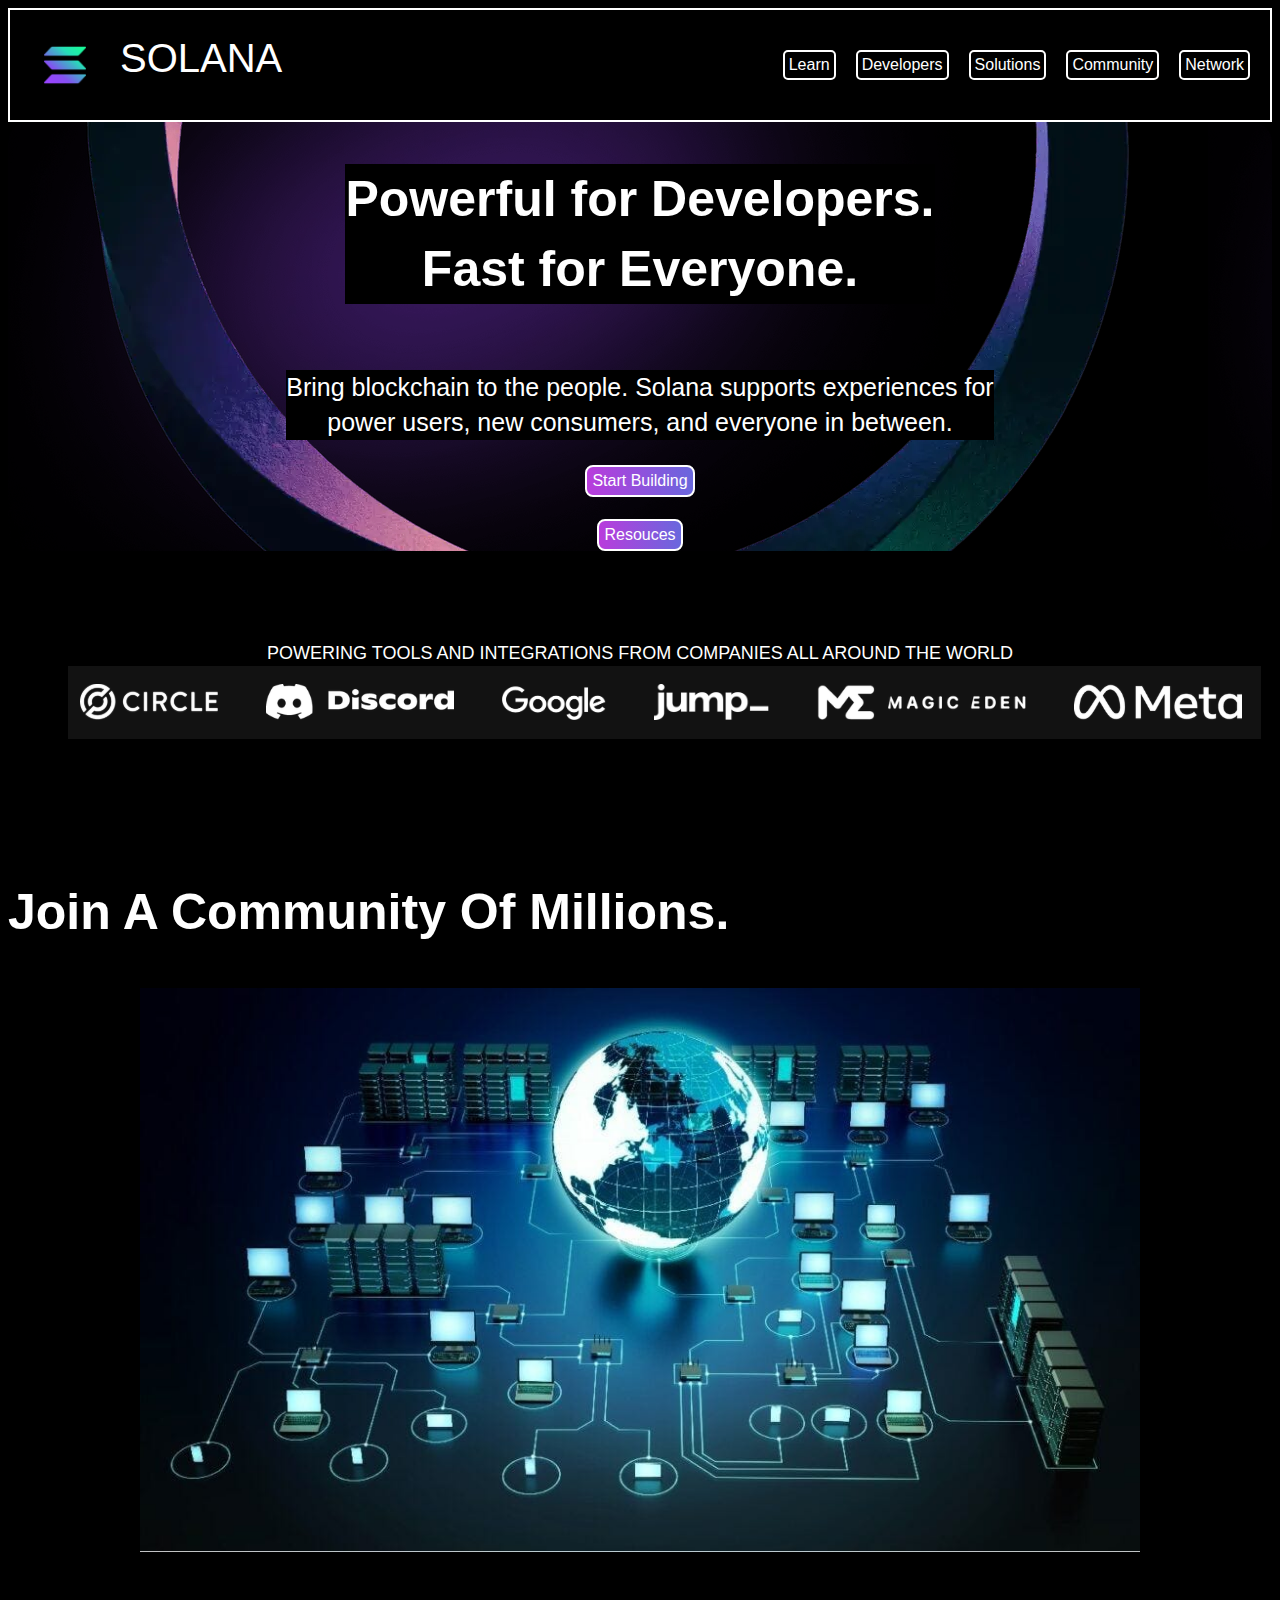
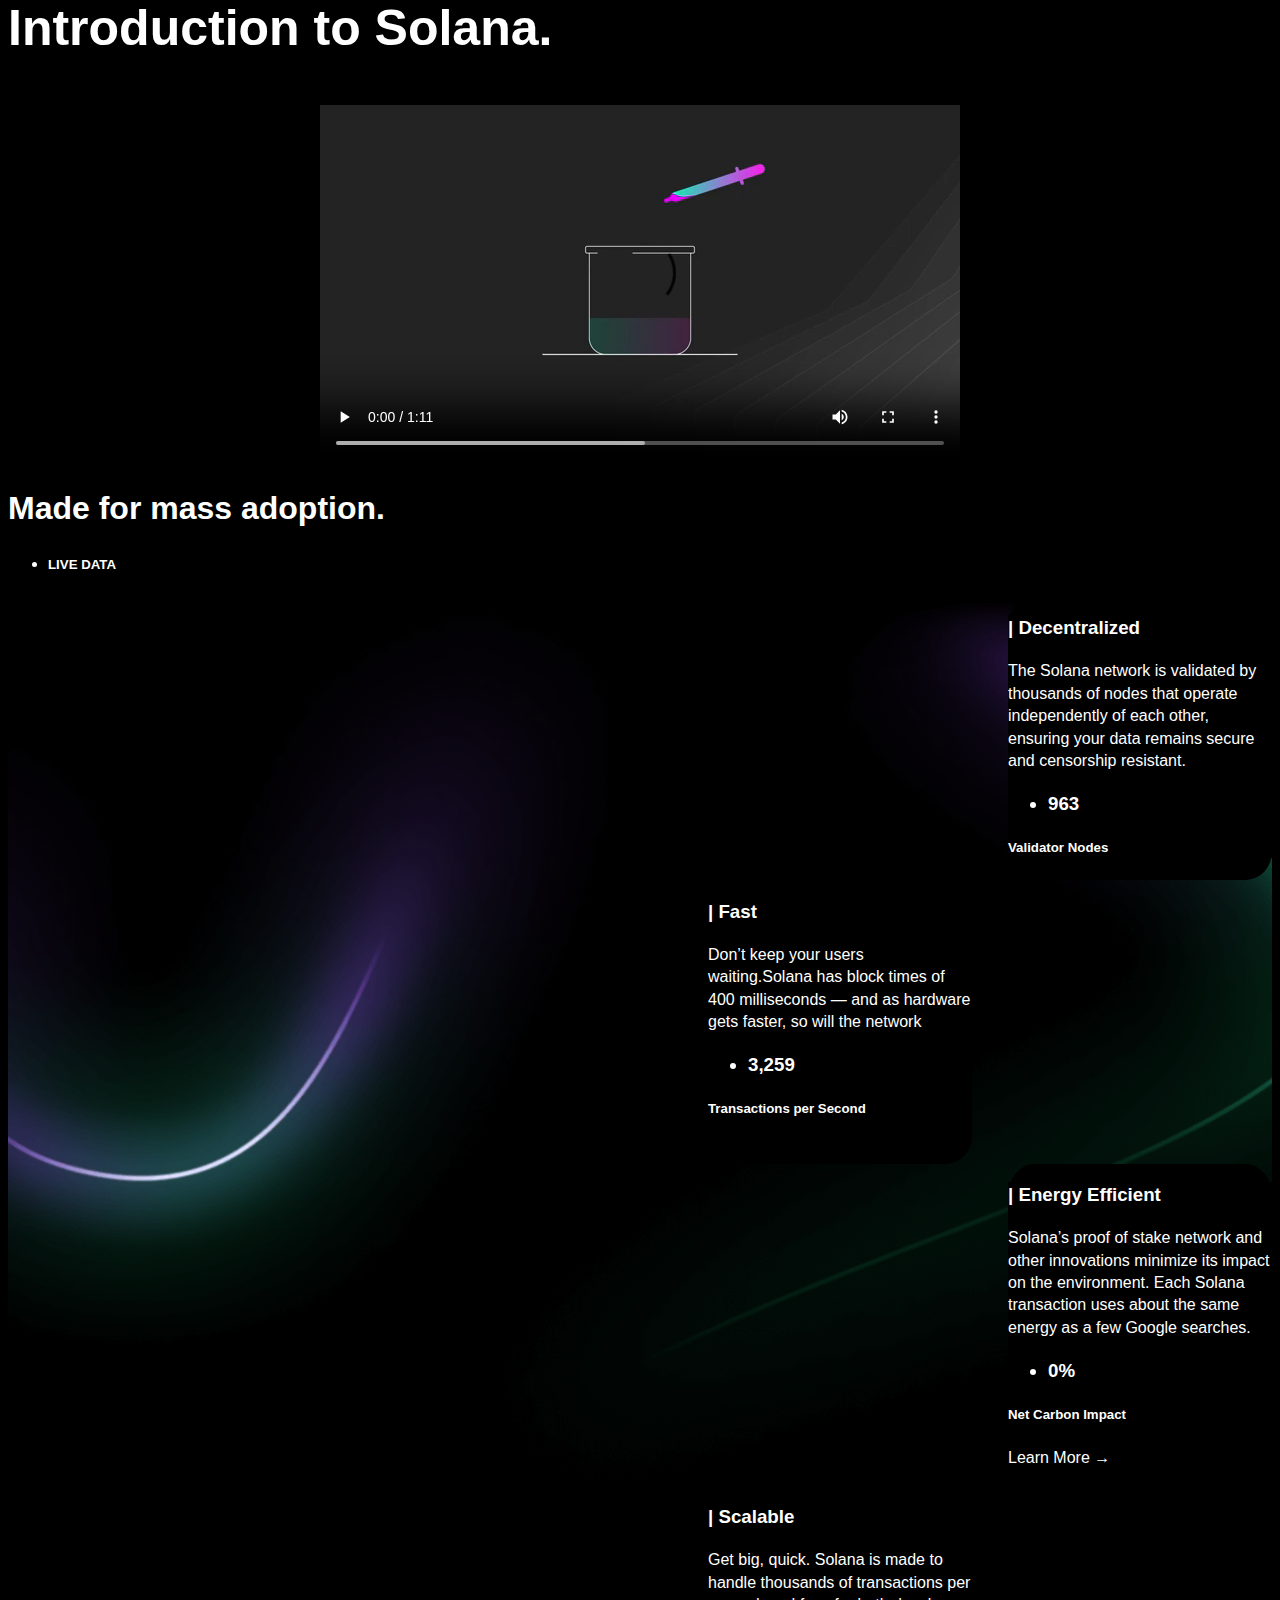
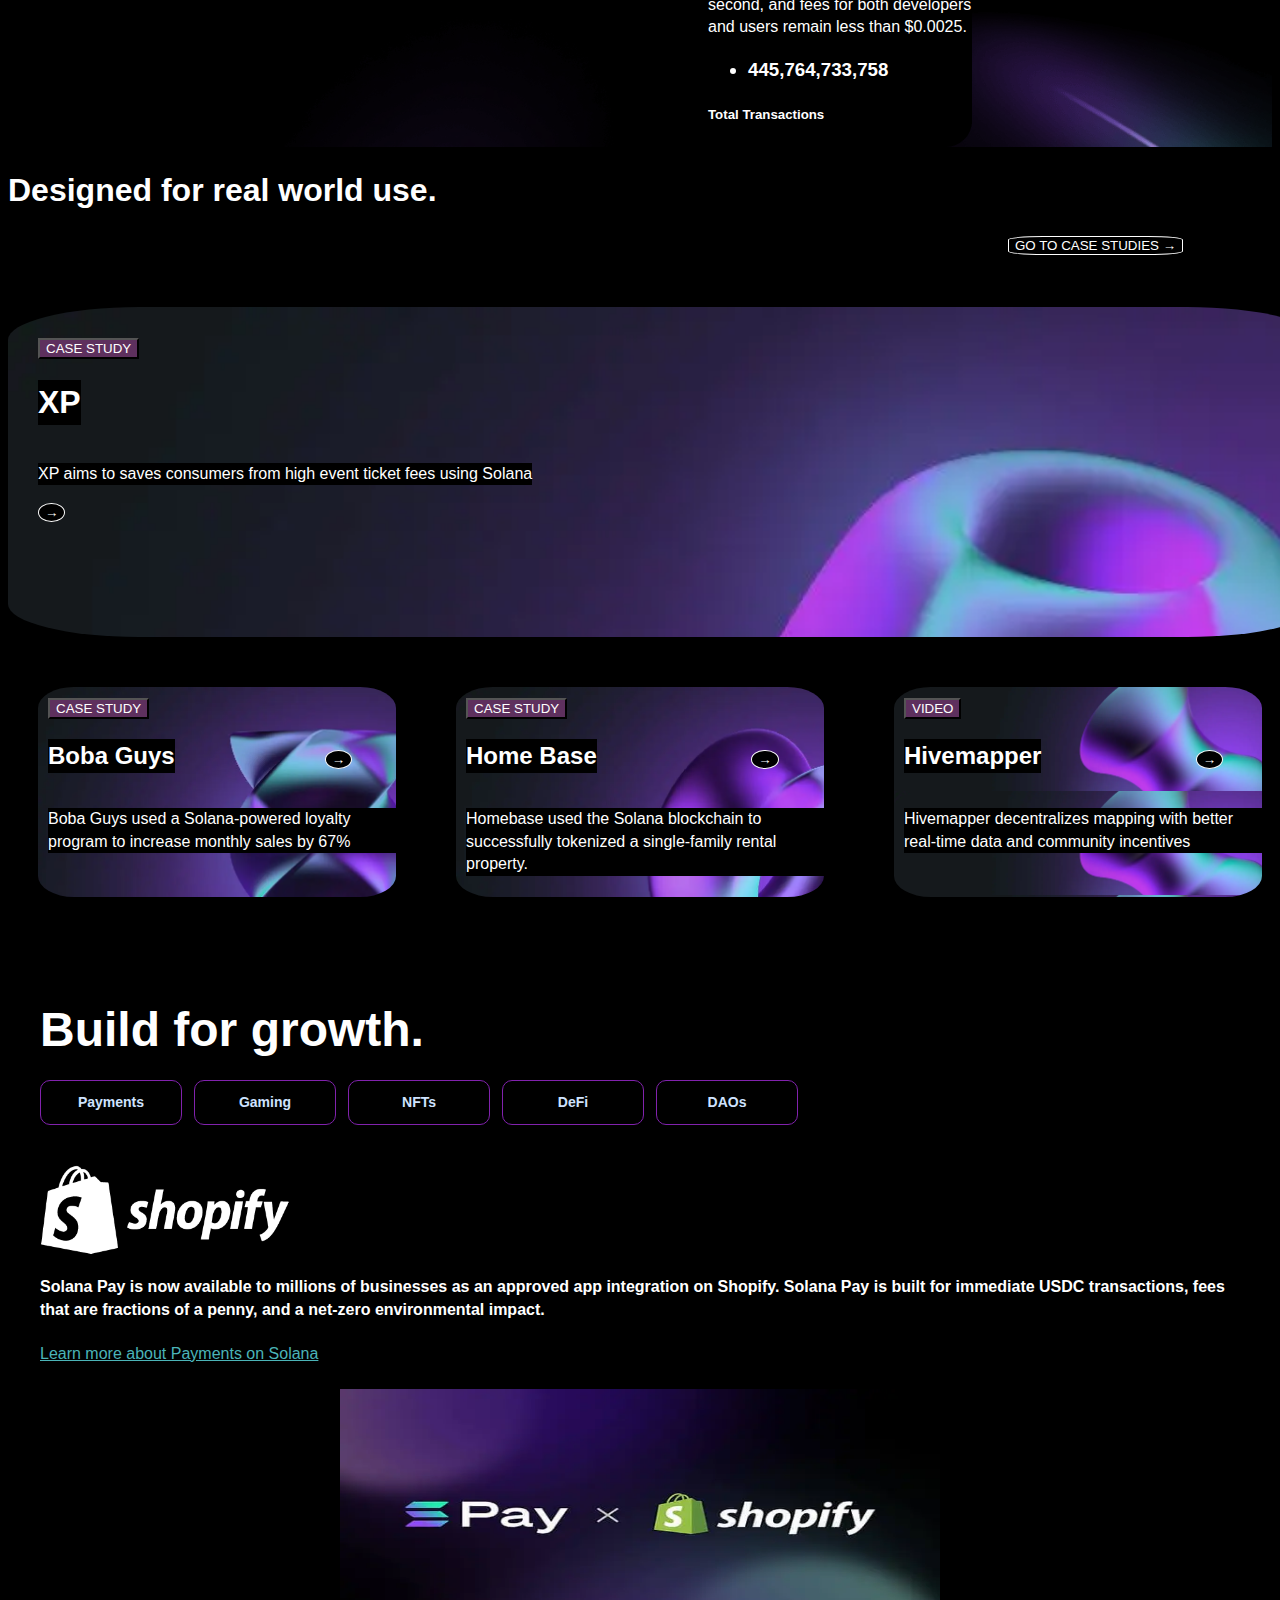
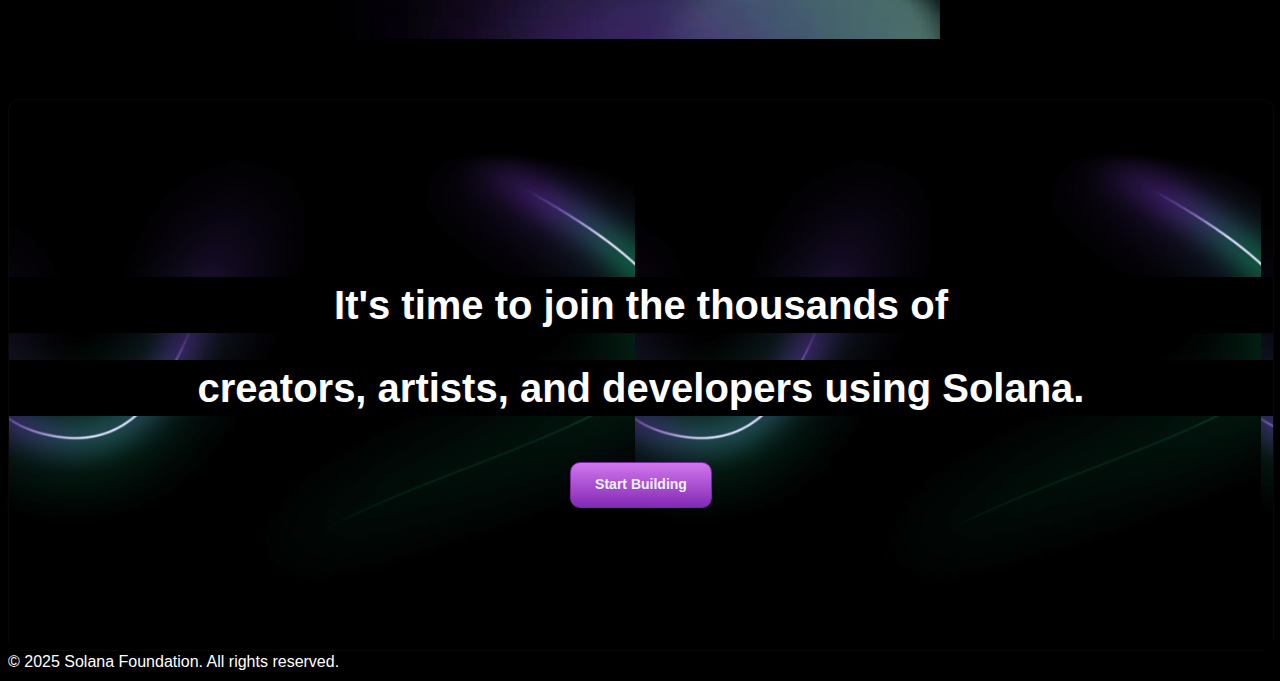
<file: index.html>
<!DOCTYPE html>
<html lang="en">
<head>
    <title>Solana</title>
    <link rel="stylesheet" href="solana.css">
</head>
<body>
    <div class="container">
    <div class="box boxof">
        <img src="img3.png" height="70px" width="70px">
        <header>Solana</header>
    </div>
    
    <div class="box">
     <div class="box box1">Learn </div>            
     <div class="box box1" >Developers</div>
     <div class="box box1" >Solutions</div>
     <div class="box box1" >Community</div>
     <div class="box box1">Network</div>
     </div>

</div>
<div class="con2">
    <h2 class="k1">Powerful for Developers.<br>
    Fast for Everyone.</h2>
    <p id="k2">Bring blockchain to the people. Solana supports experiences for
        <br> power users,
         new consumers, and everyone in between.


    </p>
    <button class="k3">Start Building</button><br>
    <button class="k3">Resouces</button>
</div>
    <br><br><br><br><div class="k4"> powering tools and integrations from companies all around the world</div>
    <img class="center" src="logos2.png"></div>
    
    <br><br><br><br><br>
    <h2 class="k1">Join A Community Of Millions.</h2>
    <div class="con3"><img src="img2.jpg" width="1000px"></div>
    <h2 class="k1">Introduction to Solana.</h2>
    <div class="con3"><video controls>
        <source src="videoplayback.mp4">
    </video></div>
<h1>Made for mass adoption.</h1>
    <ul><li><h5>LIVE DATA</h5></li></ul>
    <sec class="grid1">
        <div class="sa1"><h3>| Fast</h3> 
            <p>Don’t keep your users waiting.Solana has block times of 400 milliseconds — and as hardware gets faster, so will the network 
            <h3><ul><li>3,259</li></ul></h3>
            <h5>Transactions per Second</h5></p>
        </div>
        <div class="sa2"><h3>| Decentralized</h3> 
            <p>The Solana network is validated by thousands of nodes that operate independently of each other, ensuring your data remains secure and censorship resistant. 
            <h3><ul><li>963</li></ul></h3>
            <h5>Validator Nodes</h5></p>
        </div>
        <div class="sa3"><h3>| Scalable</h3> 
            <p>Get big, quick. Solana is made to handle thousands of transactions per second, and fees for both developers and users remain less than $0.0025.
            <h3><ul><li>445,764,733,758</li></ul></h3>
            <h5>Total Transactions</h5></p>
        </div>
        <div class="sa4"><h3>| Energy Efficient</h3> 
            <p>Solana’s proof of stake network and other innovations minimize its impact on the environment. Each Solana transaction uses about the same energy as a few Google searches.
            <h3><ul><li>0%</li></ul></h3>
            <h5>Net Carbon Impact</h5></p>
            <p id="learn">Learn More &rarr;</p>
        </div>
    </sec>
     <h1>Designed for real world use.</h1>
    <button class="new1">GO TO CASE STUDIES &rarr;</button>
    <div class="sa5"><button class="purple">CASE STUDY</button>
            <br>
            <h1 class="new">XP</h1>
            <br>
            <p class="new">XP aims to saves consumers from high event ticket fees using Solana</p>
            <br>
            <button class="btt">&rarr;</button>
    </div>

    <sec class="grid2">
        
        <div class="sa6"><button class="purple">CASE STUDY</button>
            <br>
            <h2 class="new">Boba Guys</h2><button class="left">&rarr;</button>
            <br>
            <p class="new">Boba Guys used a Solana-powered loyalty program to increase monthly sales by 67%</p> 
        </div>
        <div class="sa7"><button class="purple">CASE STUDY</button>
            <br>
            <h2 class="new">Home Base</h2> <button class="left">&rarr;</button>
            <br>
            <p class="new">Homebase used the Solana blockchain to successfully tokenized a single-family rental property.</p>    
        </div>
         <div class="sa8"><button class="purple">VIDEO</button>
            <br>
            <h2 class="new">Hivemapper</h2> <button class="left">&rarr;</button>
            <br>
            <p class="new">Hivemapper decentralizes mapping with better real-time data and community incentives</p>    
        </div>
    </sec>

    <div class="buildgrowth">
    <section class="section">
      <h2 class="title">Build for growth.</h2>

      <div class="categories">
        <div class="category">Payments</div>
        <div class="category">Gaming</div>
        <div class="category">NFTs</div>
        <div class="category">DeFi</div>
        <div class="category">DAOs</div>
      </div>

      <div class="shopify">
      <img src="img4.png" width="250px" height="auto" class="logo">
      <h4>
       Solana Pay is now available to millions of businesses as an approved app integration on Shopify. 
       Solana Pay is built for immediate USDC transactions, fees that are fractions of a penny, and a net-zero environmental impact.
      </h4>
      <a href="#" class="learn">Learn more about Payments on Solana</a>
      </div>
          <div style="margin-top:24px;">
            <div class="logos">
              <img align="center" src="img5.webp" width="600px" height="250px">
            </div>
          </div>
        </div>
        

        <div class="footer">
          <div class="last">
            <h1>It's time to join the thousands of</h1>
            <h1> creators, artists, and developers using Solana.</h1>
            <a href="#" class="building">Start Building</a>
          </div>
        </div>
      </div>
      <div class="end">© 2025 Solana Foundation. All rights reserved.</div>

    </section>
  </div>
  
</body>
</html>
</file>
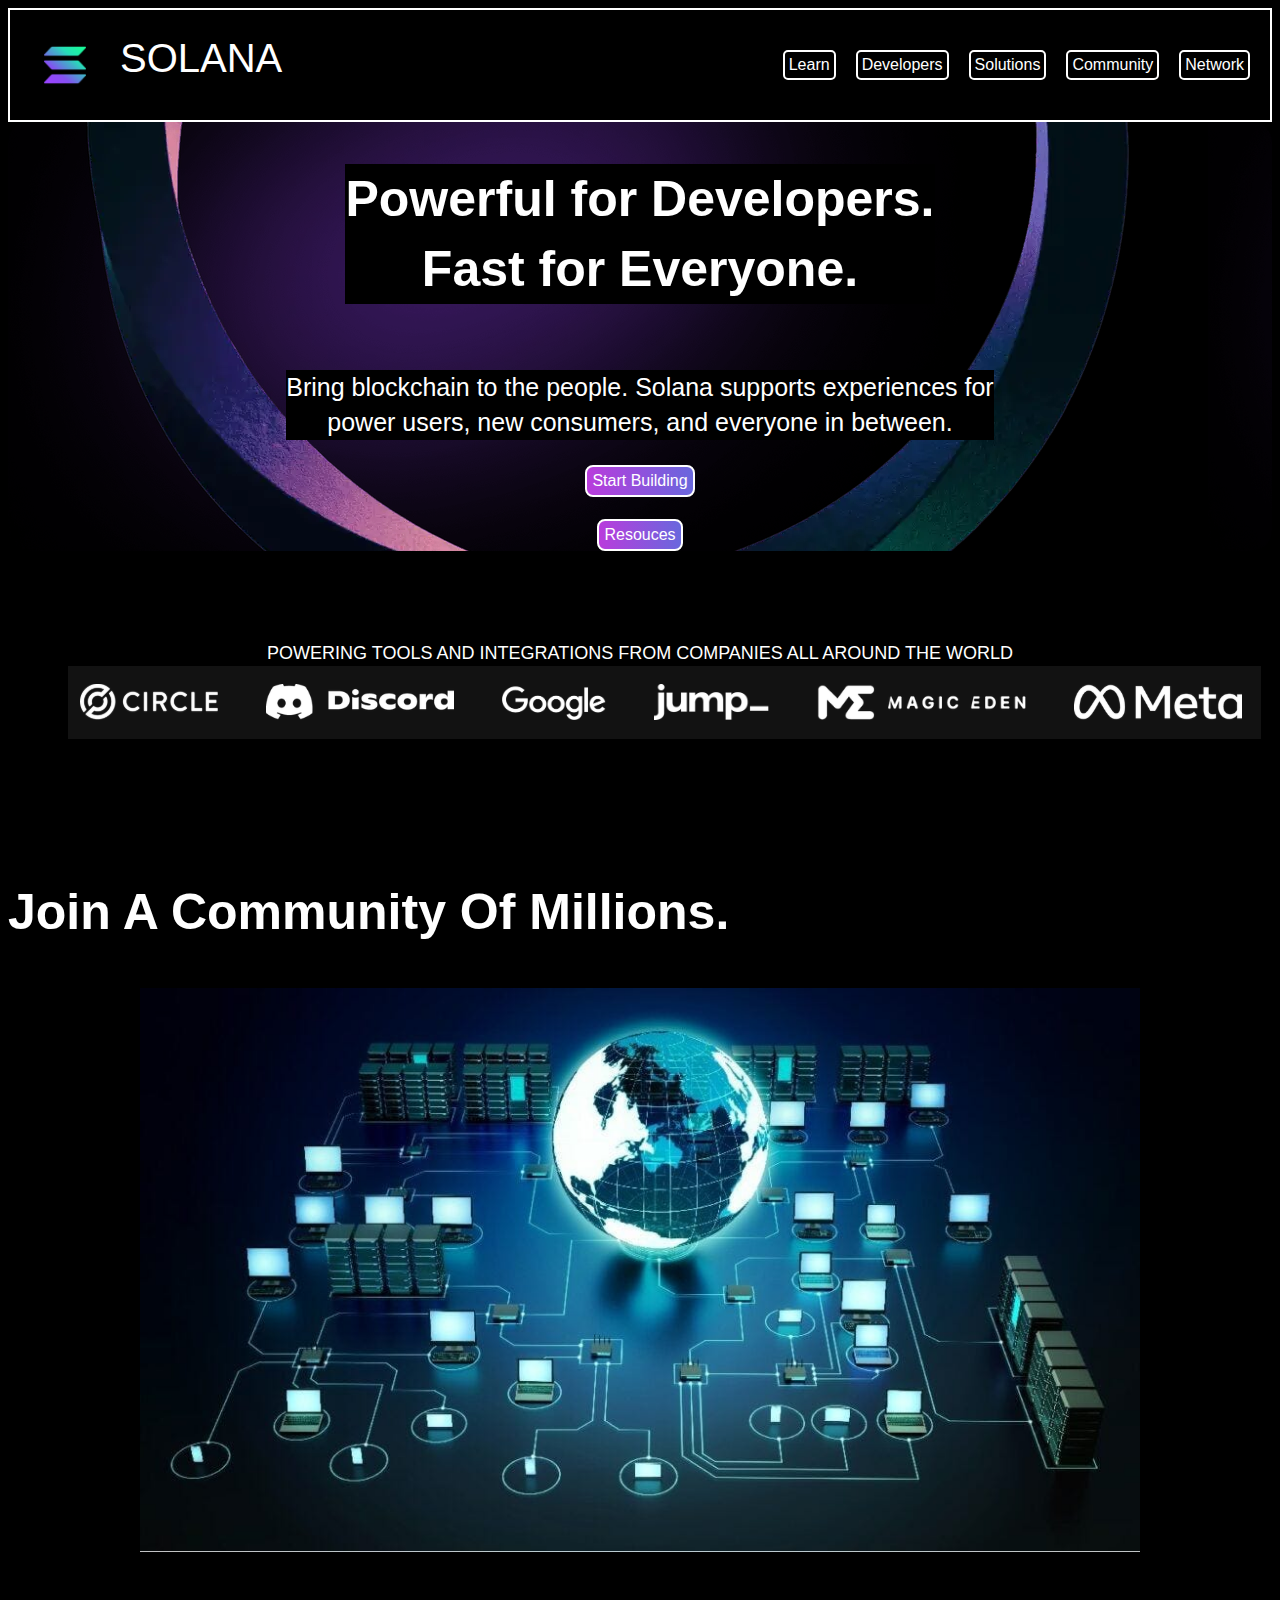
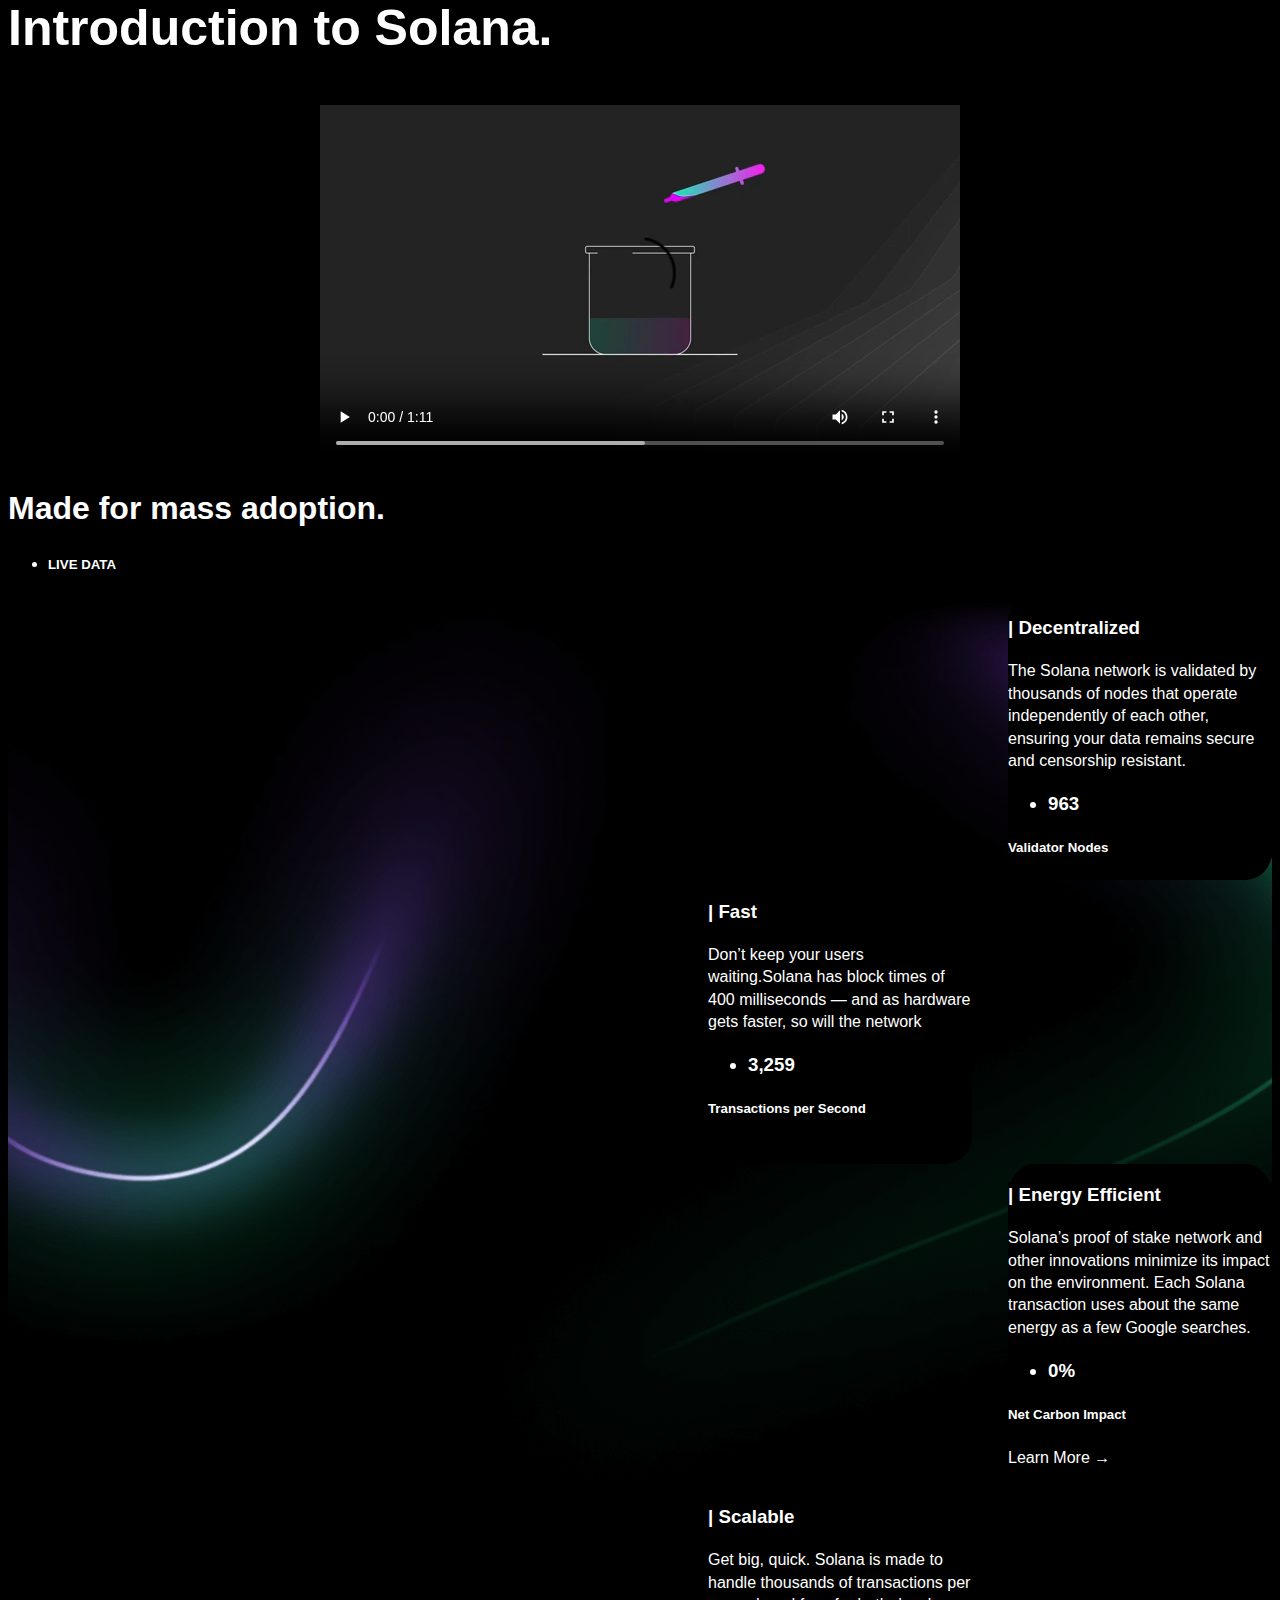
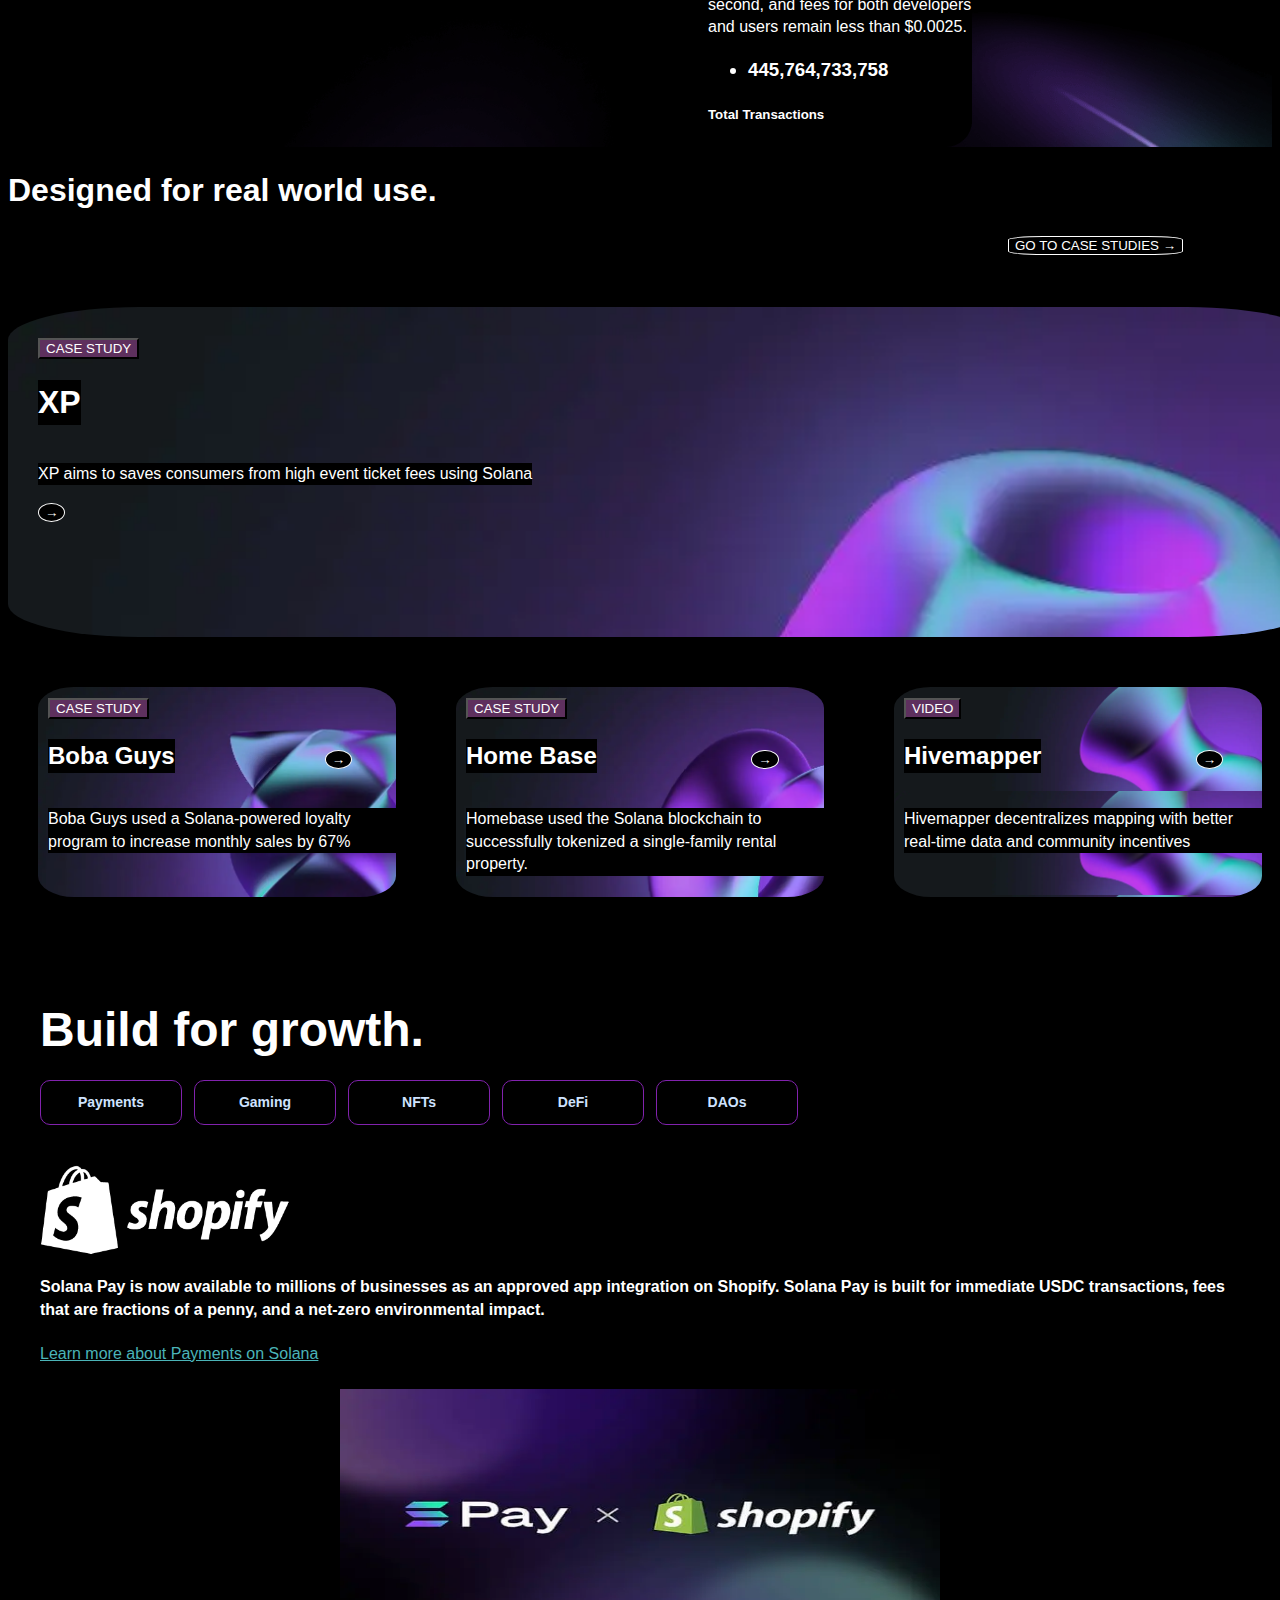
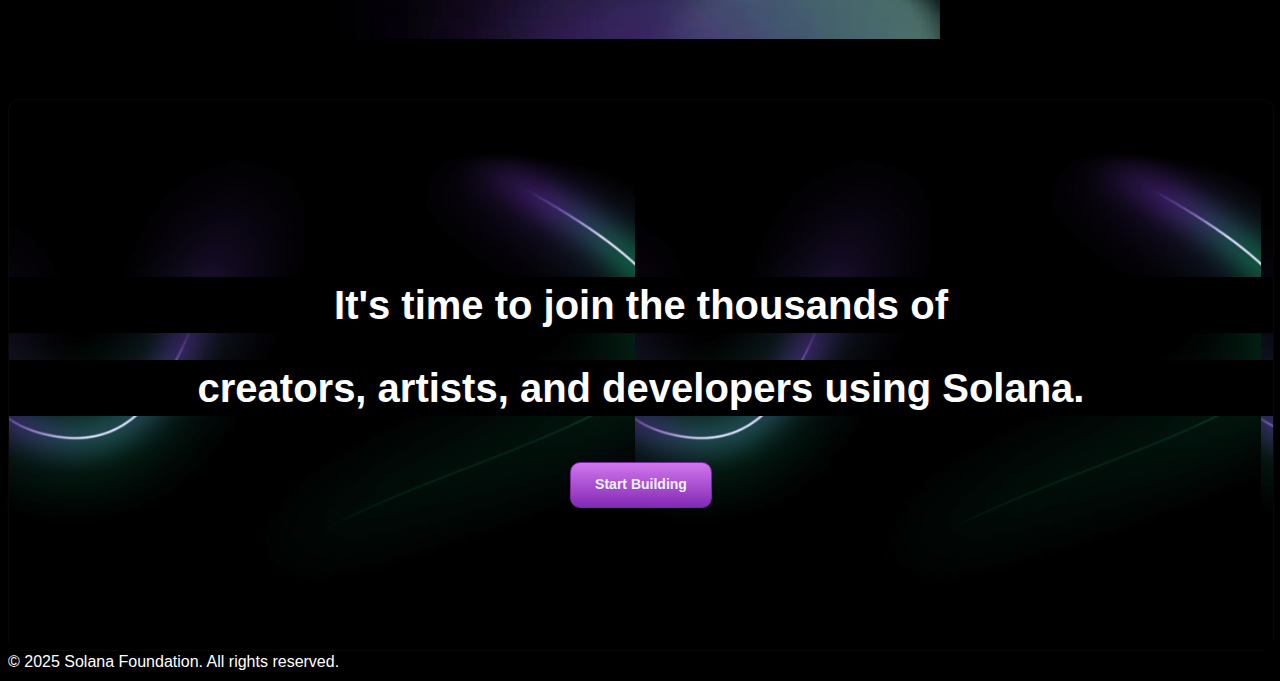
<file: web3.html>
<!DOCTYPE html>
<html lang="en">
<head>
    <title>Solana</title>
    <link rel="stylesheet" href="solana.css">
</head>
<body>
    <div class="container">
    <div class="box boxof">
        <img src="img3.png" height="70px" width="70px">
        <header>Solana</header>
    </div>
    
    <div class="box">
     <div class="box box1">Learn </div>            
     <div class="box box1" >Developers</div>
     <div class="box box1" >Solutions</div>
     <div class="box box1" >Community</div>
     <div class="box box1">Network</div>
     </div>

</div>
<div class="con2">
    <h2 class="k1">Powerful for Developers.<br>
    Fast for Everyone.</h2>
    <p id="k2">Bring blockchain to the people. Solana supports experiences for
        <br> power users,
         new consumers, and everyone in between.


    </p>
    <button class="k3">Start Building</button><br>
    <button class="k3">Resouces</button>
</div>
    <br><br><br><br><div class="k4"> powering tools and integrations from companies all around the world</div>
    <img class="center" src="logos2.png"></div>
    
    <br><br><br><br><br>
    <h2 class="k1">Join A Community Of Millions.</h2>
    <div class="con3"><img src="img2.jpg" width="1000px"></div>
    <h2 class="k1">Introduction to Solana.</h2>
    <div class="con3"><video controls>
        <source src="videoplayback.mp4">
    </video></div>
<h1>Made for mass adoption.</h1>
    <ul><li><h5>LIVE DATA</h5></li></ul>
    <sec class="grid1">
        <div class="sa1"><h3>| Fast</h3> 
            <p>Don’t keep your users waiting.Solana has block times of 400 milliseconds — and as hardware gets faster, so will the network 
            <h3><ul><li>3,259</li></ul></h3>
            <h5>Transactions per Second</h5></p>
        </div>
        <div class="sa2"><h3>| Decentralized</h3> 
            <p>The Solana network is validated by thousands of nodes that operate independently of each other, ensuring your data remains secure and censorship resistant. 
            <h3><ul><li>963</li></ul></h3>
            <h5>Validator Nodes</h5></p>
        </div>
        <div class="sa3"><h3>| Scalable</h3> 
            <p>Get big, quick. Solana is made to handle thousands of transactions per second, and fees for both developers and users remain less than $0.0025.
            <h3><ul><li>445,764,733,758</li></ul></h3>
            <h5>Total Transactions</h5></p>
        </div>
        <div class="sa4"><h3>| Energy Efficient</h3> 
            <p>Solana’s proof of stake network and other innovations minimize its impact on the environment. Each Solana transaction uses about the same energy as a few Google searches.
            <h3><ul><li>0%</li></ul></h3>
            <h5>Net Carbon Impact</h5></p>
            <p id="learn">Learn More &rarr;</p>
        </div>
    </sec>
     <h1>Designed for real world use.</h1>
    <button class="new1">GO TO CASE STUDIES &rarr;</button>
    <div class="sa5"><button class="purple">CASE STUDY</button>
            <br>
            <h1 class="new">XP</h1>
            <br>
            <p class="new">XP aims to saves consumers from high event ticket fees using Solana</p>
            <br>
            <button class="btt">&rarr;</button>
    </div>

    <sec class="grid2">
        
        <div class="sa6"><button class="purple">CASE STUDY</button>
            <br>
            <h2 class="new">Boba Guys</h2><button class="left">&rarr;</button>
            <br>
            <p class="new">Boba Guys used a Solana-powered loyalty program to increase monthly sales by 67%</p> 
        </div>
        <div class="sa7"><button class="purple">CASE STUDY</button>
            <br>
            <h2 class="new">Home Base</h2> <button class="left">&rarr;</button>
            <br>
            <p class="new">Homebase used the Solana blockchain to successfully tokenized a single-family rental property.</p>    
        </div>
         <div class="sa8"><button class="purple">VIDEO</button>
            <br>
            <h2 class="new">Hivemapper</h2> <button class="left">&rarr;</button>
            <br>
            <p class="new">Hivemapper decentralizes mapping with better real-time data and community incentives</p>    
        </div>
    </sec>

    <div class="buildgrowth">
    <section class="section">
      <h2 class="title">Build for growth.</h2>

      <div class="categories">
        <div class="category">Payments</div>
        <div class="category">Gaming</div>
        <div class="category">NFTs</div>
        <div class="category">DeFi</div>
        <div class="category">DAOs</div>
      </div>

      <div class="shopify">
      <img src="img4.png" width="250px" height="auto" class="logo">
      <h4>
       Solana Pay is now available to millions of businesses as an approved app integration on Shopify. 
       Solana Pay is built for immediate USDC transactions, fees that are fractions of a penny, and a net-zero environmental impact.
      </h4>
      <a href="#" class="learn">Learn more about Payments on Solana</a>
      </div>
          <div style="margin-top:24px;">
            <div class="logos">
              <img align="center" src="img5.webp" width="600px" height="250px">
            </div>
          </div>
        </div>
        

        <div class="footer">
          <div class="last">
            <h1>It's time to join the thousands of</h1>
            <h1> creators, artists, and developers using Solana.</h1>
            <a href="#" class="building">Start Building</a>
          </div>
        </div>
      </div>
      <div class="end">© 2025 Solana Foundation. All rights reserved.</div>

    </section>
  </div>
  
</body>
</html>
</file>
<file: solana.css>
*{
    font-family: 'Segoe UI', Tahoma, Geneva, Verdana, sans-serif;
    background-color: black;
    color: white;
}


.container{
    display: flex;
    padding: 20px;
    flex-direction: row;
    justify-content: space-between;
    align-items: center;
    border: 2px solid white;
    
      
}


.box{
    display: flex;
    gap: 20px;
     
}

.boxof{
    font-size: 40px;
    text-transform: uppercase;
}

.box1 {
    padding: 2px 4px;
    border-radius: 5px;
    border: 2px solid white;
    justify-content: flex-end;
    cursor: pointer;
    
}
.box1:hover{
    background-color: white;
    color: black;
}
    

.k1{
    font-size: 50px;

}
#k2{

    font-size: 25px;
}
.k3{
    background-image: linear-gradient(to right, rgb(185, 60, 220), rgb(105, 103, 221));
    border-radius: 8px;
    border: 2px solid white;
    padding:5px;
    color: white;
    font-size: medium;
    justify-content: space-between;
}
.con2{
    text-align: center;
    background-image: url("logo3.png");
    display:flex;
    align-items: center;
    flex-direction: column;
    border-radius: 20px;
    

}
.center{
    margin-left: 60px;
}
.k4{
    
    text-align: center;
    font-size: large;
    text-transform: uppercase;
}
.con3{
    display: flex;
    justify-content: center;
}


.grid1{
    display: grid;
    grid-template-columns: 1fr 0fr;
    grid-template-rows: 1fr 1fr;
    grid-template-areas:  "box2" "box1"
                          "box4" "box3";
    background-image: url("bk1.jpg.webp");
    background-size: contain;   
    
}
.sa1,.sa2,.sa3,.sa4{
    animation-name: move; 
    animation-duration: 10s;
    animation-delay: 2s;
    animation-iteration-count: infinite;
}
@keyframes move {
    from{box-shadow:2px 2px 2px black}
    to{box-shadow:10px 10px 10px rgb(31, 0, 48)}  
}

.sa1{
    grid-area: box1;
    margin-right: 300px;
    margin-left:700px;  
    display: inline-block;
    border-radius: 10%;
}
.sa2{
    grid-area: box2;    
    margin-left: 1000px;
    display: inline-block;
    border-radius: 10%;
}
.sa3{
    grid-area: box3;
    margin-right: 300px;
    margin-left: 700px;
    display: inline-block;
    border-radius: 10%;
}
.sa4{
    grid-area: box4;
    margin-left: 1000px;
    display: inline-block;
    border-radius: 10%;
}
#learn,button:hover{
      cursor: pointer;
}

.grid2{
    display: grid;
    grid-template-columns: 1fr 1fr 1fr;
    grid-template-rows: 1fr;
    grid-template-areas:"box6" "box7" "box8";
    grid-column-gap:50px;   
    margin-top: 50px; 
}
.sa5{
    height:300px;
    width:100vw;
    margin-top:50px;
    padding-left:30px;
    background-image: url("bk3.jpg.webp");
    background-size: cover;
    border-radius: 10%;
    padding-top:30px;
}
.new{
    display: inline-block;
}
.sa6{
     background-image: url("bk4.jpg.webp");
    background-size: cover;
    border-radius: 10%;
    height:200px;
    margin-left: 30px;
    padding-top:10px;
    padding-left: 10px;
}
.sa7{
     background-image: url("bk5.jpg.webp");
    background-size: cover;
    border-radius: 10%;
    height:200px;
    margin-left:10px;
    margin-right:10px;
    padding-top:10px;
    padding-left: 10px;
}
.sa8{
     background-image: url("bk6.jpg.webp");
    background-size: cover;
    border-radius: 10%;
    height:200px;
    margin-left:10px;
    margin-right:10px;
    padding-top:10px;
    padding-left: 10px;
    background-size: contain; 
}
.left{
    margin-left: 150px;
    border-radius: 50%;
    border:1px solid white;
}
.left:hover{
    background-color: white;
    color:black
   
}
.btt{
  border-radius: 50%; 
  border:1px solid white; 
}
.btt:hover{
    background-color: white;
    color:black
}
.new1{
    margin-left:1000px;
    border-radius: 20%; 
    border:1px solid white;

}
.purple{
    background-color: rgb(94, 48, 94);
}
 

body {
      line-height: 1.4;
    }
a { text-decoration: none; color: inherit; }

.buildgrowth {
max-width: 1200px;
margin: 0 auto;
padding: 60px 24px;
}



.section h2.title {
    font-size: 48px;
    color: #ffffff;
    font-weight: 700;
    margin-bottom: 16px;
}

.categories {
    display: flex;
    gap: 12px;
    margin-bottom: 40px;
}
.category {
    padding: 12px 20px;
    border-radius: 10px;
    border: 1px solid rgb(129, 34, 173);
    font-size: 14px;
    font-weight: 600;
    color: #cfe3ff;
    min-width: 100px;
    text-align: center;
}

.shopify {
    margin-bottom:16px;

}

.section .kicker {
    text-transform: uppercase;
    font-size: 12px;
    letter-spacing: 0.08em;
    font-weight: 600;
    margin-bottom: 8px;
}

    
.section p.lead {
    font-size: 18px;
    margin-bottom: 32px;
}

    

.shopifytext {
    display: grid;
    grid-template-columns: 1fr 1fr;
    gap: 40px;
    align-items: center;
    margin-bottom: 60px;
}
    
.shopifytext h4{
    font-size: 16px;
    margin-bottom: 24px;

}

.shopify img.logo {
    display: block;      
    margin-bottom:10px; 
    float: none;         
}

.footer {
width: 100%;
height: auto;
border-radius: 12px;
border: 1px solid rgba(255,255,255,0.03);
display: flex;
align-items: center;
justify-content: center;
min-height: 220px;
}

.building{
    padding: 12px 20px;
    border-radius: 10px;
    background: linear-gradient( rgb(210, 118, 238), rgb(130, 42, 180));
    border: 1px solid rgb(129, 34, 173);
    font-size: 14px;
    font-weight: 600;
    color: #eef2f8;
    min-width: 100px;
    text-align: center;
    display: inline-block; 
    margin-top: 20px;
}
.learn {
    text-decoration: underline;
    color: #4bb4b8;
}
.logos{
    margin-left: 300px;
}
.last{
    margin-top: 50px;
    background-image:url("bk7.webp") ;
    background-size: contain;
    height:300px;
    width:100%;
    padding: 100px 0 100px 0;
    text-align: center;
    font-size: 20px;
   
    
}
</file>
